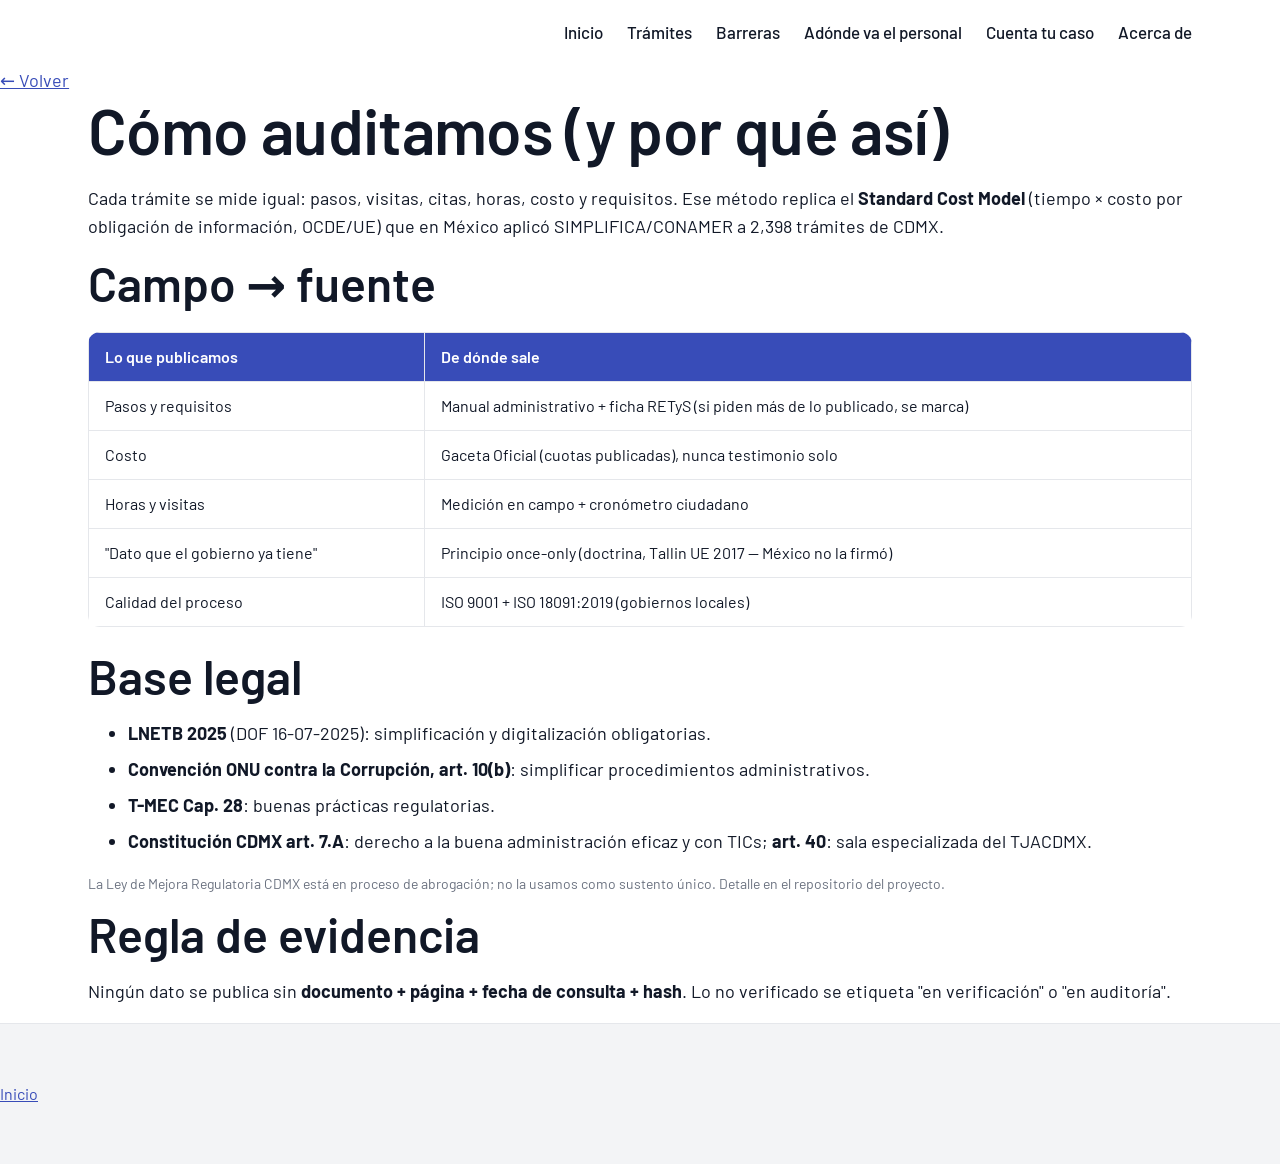
<file: metodologia.html>
<!DOCTYPE html>
<html lang="es">
<head>
<meta charset="utf-8">
<meta name="viewport" content="width=device-width, initial-scale=1">
<title>Metodología — Burocracia CDMX</title>
<link rel="preconnect" href="https://fonts.googleapis.com">
<link rel="preconnect" href="https://fonts.gstatic.com" crossorigin>
<link rel="stylesheet" href="https://fonts.googleapis.com/css2?family=Barlow:wght@400;600;700;800&display=swap">
<link rel="stylesheet" href="styles.css">
</head>
<body>

<p class="volver"><a href="index.html">← Volver</a></p>
<main class="container">
<h1>Cómo auditamos (y por qué así)</h1>
<p>Cada trámite se mide igual: pasos, visitas, citas, horas, costo y requisitos.
Ese método replica el <strong>Standard Cost Model</strong> (tiempo × costo por
obligación de información, OCDE/UE) que en México aplicó SIMPLIFICA/CONAMER a
2,398 trámites de CDMX.</p>
<h2>Campo → fuente</h2>
<table>
<tr><th>Lo que publicamos</th><th>De dónde sale</th></tr>
<tr><td>Pasos y requisitos</td><td>Manual administrativo + ficha RETyS (si piden más de lo publicado, se marca)</td></tr>
<tr><td>Costo</td><td>Gaceta Oficial (cuotas publicadas), nunca testimonio solo</td></tr>
<tr><td>Horas y visitas</td><td>Medición en campo + cronómetro ciudadano</td></tr>
<tr><td>"Dato que el gobierno ya tiene"</td><td>Principio once-only (doctrina, Tallin UE 2017 — México no la firmó)</td></tr>
<tr><td>Calidad del proceso</td><td>ISO 9001 + ISO 18091:2019 (gobiernos locales)</td></tr>
</table>
<h2>Base legal</h2>
<ul>
<li><strong>LNETB 2025</strong> (DOF 16-07-2025): simplificación y digitalización obligatorias.</li>
<li><strong>Convención ONU contra la Corrupción, art. 10(b)</strong>: simplificar procedimientos administrativos.</li>
<li><strong>T-MEC Cap. 28</strong>: buenas prácticas regulatorias.</li>
<li><strong>Constitución CDMX art. 7.A</strong>: derecho a la buena administración eficaz y con TICs; <strong>art. 40</strong>: sala especializada del TJACDMX.</li>
</ul>
<p class="nota">La Ley de Mejora Regulatoria CDMX está en proceso de abrogación;
no la usamos como sustento único. Detalle en el repositorio del proyecto.</p>
<h2>Regla de evidencia</h2>
<p>Ningún dato se publica sin <strong>documento + página + fecha de consulta +
hash</strong>. Lo no verificado se etiqueta "en verificación" o "en auditoría".</p>
</main>
<footer><p><a href="index.html">Inicio</a></p></footer>
  <script src="nav.js"></script>
</body>
</html>
</file>
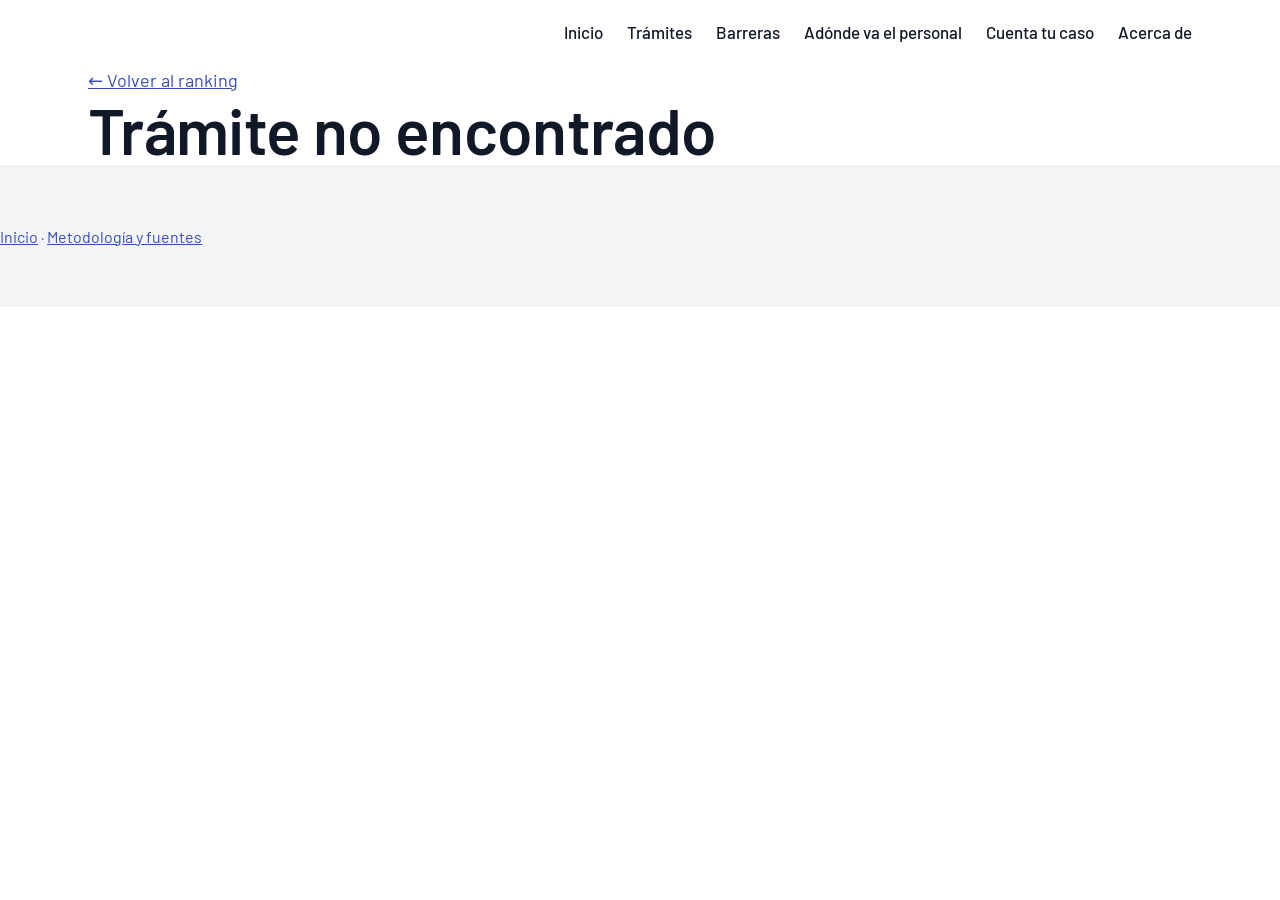
<file: tramite.html>
<!DOCTYPE html>
<html lang="es">
<head>
<meta charset="utf-8">
<meta name="viewport" content="width=device-width, initial-scale=1">
<title>Ficha de trámite — Burocracia CDMX</title>
<link rel="preconnect" href="https://fonts.googleapis.com">
<link rel="preconnect" href="https://fonts.gstatic.com" crossorigin>
<link rel="stylesheet" href="https://fonts.googleapis.com/css2?family=Barlow:wght@400;600;700;800&display=swap">
<link rel="stylesheet" href="styles.css">
</head>
<body>

<div class="container"><p class="volver"><a href="index.html">← Volver al ranking</a></p></div>
<main id="ficha" class="container"></main>
<footer>
  <p><a href="index.html">Inicio</a> · <a href="metodologia.html">Metodología y fuentes</a></p>
</footer>
<script>
fetch('data/tramites.json').then(r => r.json()).then(db => {
  const id = new URLSearchParams(location.search).get('id');
  const t = db.tramites.find(x => x.id === id);
  const el = document.getElementById('ficha');
  if (!t) { el.innerHTML = '<h1>Trámite no encontrado</h1>'; return; }
  document.title = t.nombre + ' — Burocracia CDMX';
  if (t.estado === 'en_auditoria') {
    el.innerHTML = `<p class="kicker">${t.dependencia}</p><h1>${t.nombre}</h1>
      <p class="sub">${t.resumen}</p>
      <p class="badge gris">Ficha en auditoría — publicaremos cada dato con su fuente.</p>`;
    return;
  }
  const sem = t.semaforo === 'rojo' ? 'rojo' : 'verde';
  el.innerHTML = `
    <p class="kicker">${t.dependencia}</p>
    <h1>${t.nombre}</h1>
    <p class="sub">${t.resumen}</p>
    <p><span class="badge ${sem}">${t.semaforo === 'rojo' ? 'Carga alta' : 'Carga baja'}</span></p>
    <h2>El detalle</h2>
    <div class="numeros">
      <div class="numero"><span class="cifra">${t.visitas}</span><span class="etiqueta">sedes / visitas</span></div>
      <div class="numero"><span class="cifra">${t.citas}</span><span class="etiqueta">citas</span></div>
      <div class="numero"><span class="cifra">${t.horas_medidas} h</span><span class="etiqueta">espera medida</span></div>
      <div class="numero"><span class="cifra">$${t.costo_mxn}</span><span class="etiqueta">costo (${t.costo_nota})</span></div>
    </div>
    <h3>Paso a paso real</h3>
    <ol>${t.pasos.map(p => `<li>${p}</li>`).join('')}</ol>
    <h3>Lo que te piden</h3>
    <ul>${t.requisitos.map(p => `<li>${p}</li>`).join('')}</ul>
    <h3>Fricciones detectadas</h3>
    <ul>${t.fricciones.map(p => `<li>${p}</li>`).join('')}</ul>
    ${t.requisitos_sin_fundamento_nota ? `<p class="nota">${t.requisitos_sin_fundamento_nota}</p>` : ''}
    <h3>Propuesta (sin recortes)</h3>
    <p>${t.propuesta}</p>
    <h2>Evidencia y fundamento</h2>
    <ul>${t.fuentes.map(f => `<li><strong>${f.doc}</strong> — ${f.detalle} <span class="nota">(consultado ${f.fecha})</span></li>`).join('')}</ul>
    <p><strong>Fundamento:</strong> ${t.fundamento}</p>
    <p class="nota">Verificación completa (hashes, páginas exactas) en el repositorio del proyecto.</p>`;
});
</script>
  <script src="nav.js"></script>
</body>
</html>
</file>
<file: styles.css>
:root {
  --tinta: #111827;
  --gris: #4b5563;
  --gris-claro: #6b7280;
  --tenue: #9ca3af;
  --linea: #e5e7eb;
  --linea-fuerte: #d1d5db;
  --suave: #f3f4f6;
  --acento: #384cb8;
  --acento-osc: #2c3b94;
  --rojo: #b3261e;
  --verde: #1e7e34;
}
* { box-sizing: border-box; }
html { line-height: 1.5; }
body { margin: 0; font-family: "Barlow", system-ui, sans-serif; color: var(--tinta); background: #fff; font-size: 1.125rem; line-height: 1.75rem; text-align: left; }
p { line-height: 1.75rem; text-wrap: pretty; }
h1, h2, h3 { text-wrap: balance; margin: 0; font-weight: 600; }
h1 { font-size: 36px; line-height: 40px; letter-spacing: -.01em; }
h2 { font-size: 32px; line-height: 38px; }
h3 { font-size: 24px; line-height: 28px; }
@media (min-width: 768px) {
  h1 { font-size: 64px; line-height: 72px; }
  h2 { font-size: 48px; line-height: 50px; }
  h3 { font-size: 36px; line-height: 40px; }
}
a { color: var(--acento); }
a:hover { color: var(--acento-osc); }

.container { max-width: 72rem; margin: 0 auto; padding: 0 1.5rem; }

/* Hero estilo decidim.org: imagen a sangre + tarjeta de color + CTA fuera */
header.hero {
  background: var(--suave) center/cover no-repeat;
  padding: 4rem 0 3rem;
}
.hero-card { background: var(--acento); color: #fff; padding: 2rem; border-radius: .75rem; max-width: 36rem; }
.hero-card h1 { color: #fff; }
.hero-card .lead { font-size: 1.25rem; line-height: 2rem; margin: 1.5rem 0 0; }
.hero-card a { color: #fff; }
.cta-row { display: flex; gap: .8rem; flex-wrap: wrap; margin-top: 1.5rem; }
.btn { display: inline-block; background: var(--acento); color: #fff; padding: .9rem 1.9rem; border-radius: 999px; text-decoration: none; font-weight: 700; font-size: 1.125rem; line-height: 1.75rem; transition: background .15s; }
.btn:hover { background: var(--acento-osc); color: #fff; text-decoration: none; }
.btn.ghost { background: #fff; color: var(--acento); border: 2px solid var(--acento); }
.btn.ghost:hover { background: var(--acento); color: #fff; }
.kicker { text-transform: uppercase; letter-spacing: .08em; font-size: .875rem; line-height: 22px; color: var(--acento); font-weight: 700; margin: 0 0 .75rem; }
.sub { font-size: 1.25rem; line-height: 2rem; color: var(--gris); max-width: 40rem; margin: 1.25rem 0 0; }
.nota { color: var(--gris-claro); font-size: .875rem; line-height: 22px; }

main { padding-bottom: 5rem; }
section + section { margin-top: 5rem; }
section > h2 + p { margin: 1.25rem 0 0; }

/* Bento: icono + cifra + etiqueta, sin cuerpo */
.numeros { display: grid; grid-template-columns: repeat(auto-fit, minmax(11rem, 1fr)); gap: 1.5rem; margin: 3rem 0 0; }
.numero { background: #fff; border: 1px solid var(--linea); border-radius: .75rem; padding: 1.5rem; text-align: left; }
.numero svg, .card > svg { width: 1.75rem; height: 1.75rem; color: var(--acento); margin-bottom: 1rem; stroke-width: 1.75; }
.cifra { display: block; font-size: 2.5rem; line-height: 1.1; font-weight: 800; color: var(--acento); }
.etiqueta { display: block; font-size: 1rem; line-height: 1.5rem; color: var(--gris); margin-top: .35rem; }

/* Tarjetas de trámite */
.cards { display: grid; gap: 1.5rem; margin-top: 2.5rem; }
@media (min-width: 768px) { .cards { grid-template-columns: repeat(auto-fit, minmax(18rem, 1fr)); } }
.card { background: #fff; border: 1px solid var(--linea); border-radius: .75rem; padding: 1.5rem 1.75rem; }
.card h3 { font-size: 24px; line-height: 28px; margin: 0 0 .35rem; }
.card .dep { color: var(--gris-claro); font-size: 1rem; line-height: 1.5rem; margin: 0 0 1rem; }
.card .dato { font-weight: 700; color: var(--acento); }
.badge { display: inline-block; font-size: .875rem; line-height: 22px; font-weight: 700; padding: .25rem .85rem; border-radius: 999px; }
.badge.rojo { background: #fdecea; color: var(--rojo); }
.badge.verde { background: #e6f4ea; color: var(--verde); }
.badge.gris { background: var(--suave); color: var(--gris-claro); }

.barreras { padding-left: 1.35rem; margin: 1.5rem 0 0; }
.barreras li { margin-bottom: 1rem; }

.volver { margin: 1.25rem auto 0; }
table { border-collapse: collapse; width: 100%; margin: 1.5rem 0; border-radius: .75rem; overflow: hidden; }
th, td { border: 1px solid var(--linea); padding: .75rem 1rem; text-align: left; font-size: 1rem; line-height: 1.5rem; }
th { background: var(--acento); color: #fff; font-weight: 600; }

/* Nav: estática, transparente, sin logo, alineada a la derecha.
   Tablet (≤1024px) → hamburguesa. El CTA siempre dentro de la barra. */
.nav { background: transparent; border: none; position: static; padding: 1.25rem 0 0; }
.nav-in { display: flex; align-items: center; justify-content: flex-end; gap: 1.5rem; flex-wrap: nowrap; }
.nav-links { display: flex; gap: 1.5rem; }
.nav-links a { color: var(--tinta); text-decoration: none; font-size: 1.0625rem; line-height: 1.6rem; font-weight: 500; white-space: nowrap; }
.nav-links a:hover { color: var(--acento); }
.hamburguesa { display: none; align-items: center; justify-content: center; background: none; border: none; padding: .5rem; cursor: pointer; color: var(--tinta); flex: 0 0 auto; }
.hamburguesa svg { width: 1.75rem; height: 1.75rem; }
.nav.compacto .nav-links { display: none; }
.nav.compacto .hamburguesa { display: flex; }
.nav-menu { display: flex; flex-direction: column; gap: 1.25rem; padding: 1.25rem 1.5rem 1.5rem; }
.nav-menu[hidden] { display: none; }
.nav-menu a { color: var(--tinta); text-decoration: none; font-size: 1.125rem; line-height: 1.75rem; font-weight: 500; }
.nav-menu a:hover { color: var(--acento); }
.nav-menu .nav-cta { align-self: flex-start; background: none; border: none; border-radius: 0; padding: 0; color: var(--acento); font-weight: 600; box-shadow: none; }
.nav-menu .nav-cta:hover { background: none; color: var(--acento-osc); }

/* Barreras lista */
.barreras-lista .cat { margin: 3rem 0 1.5rem; }
.barreras-lista .card { margin-bottom: 1.25rem; }

/* Formulario */
.formulario { display: grid; gap: 1.25rem; max-width: 44rem; margin-top: 2.5rem; }
.formulario label { display: grid; gap: .45rem; font-weight: 600; font-size: 1.125rem; line-height: 1.75rem; }
.formulario input, .formulario textarea {
  font: inherit; padding: .75rem 1rem; border: 1px solid var(--linea-fuerte);
  border-radius: .5rem; color: var(--tinta); background: #fff;
}
.formulario input:focus, .formulario textarea:focus { outline: 2px solid var(--acento); border-color: var(--acento); }
.formulario .fila { display: grid; grid-template-columns: repeat(auto-fit, minmax(10rem, 1fr)); gap: 1.25rem; }
.formulario button { justify-self: start; border: none; cursor: pointer; }
.resumen { background: var(--suave); border: 1px solid var(--linea); border-radius: .75rem; padding: 1.25rem; font-family: "Barlow", sans-serif; font-size: 1rem; line-height: 1.6rem; white-space: pre-wrap; }

footer { border-top: 1px solid var(--linea); padding: 2.5rem 0; color: var(--gris-claro); font-size: 1rem; line-height: 1.5rem; background: var(--suave); }
ol li, ul li { margin-bottom: .5rem; }
</file>
